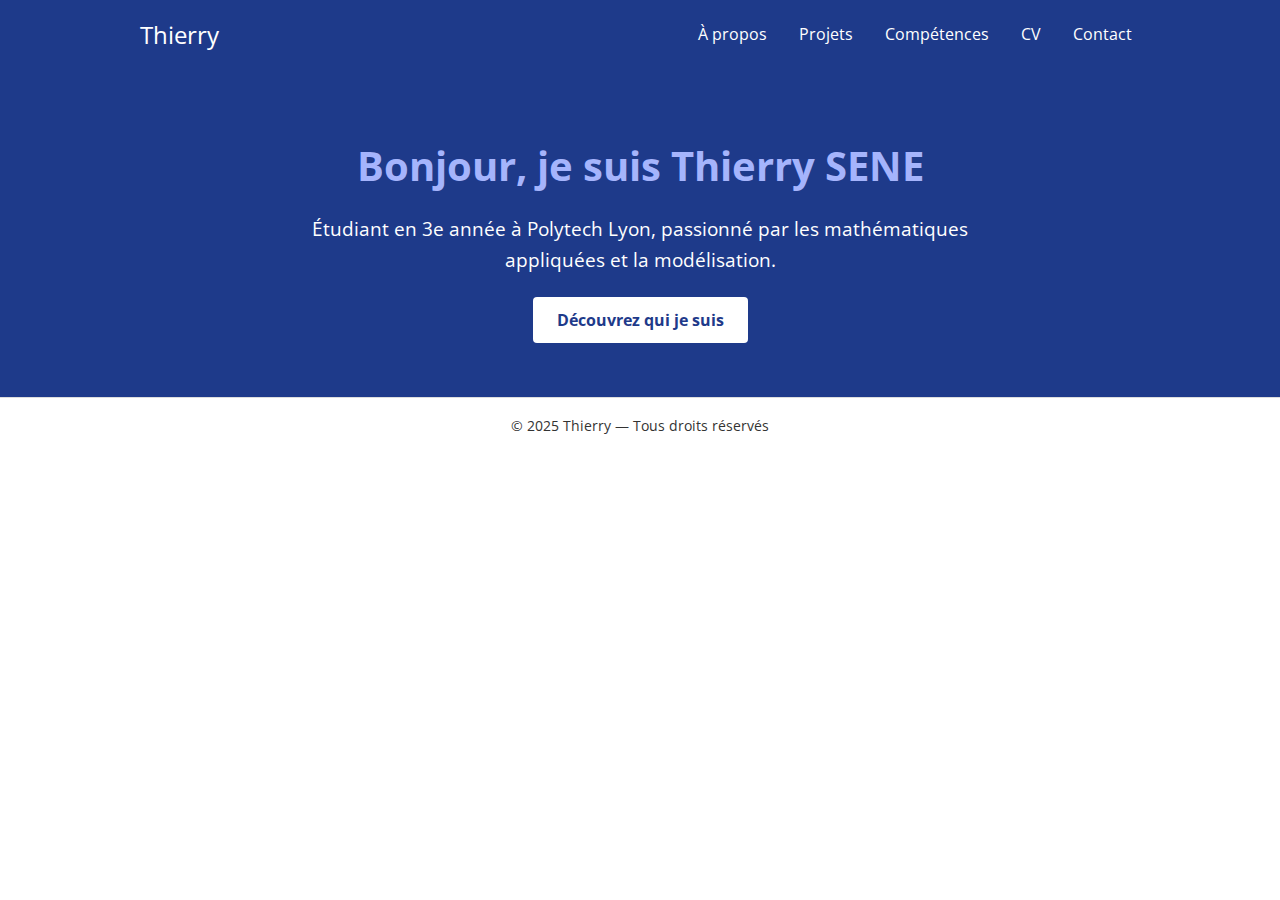
<file: index.html>
<!DOCTYPE html>
<html lang="fr">
<head>
  <meta charset="UTF-8" />
  <meta name="viewport" content="width=device-width, initial-scale=1.0"/>
  <title>Accueil – Thierry</title>
  <link rel="stylesheet" href="styles.css"/>
</head>
<body>
  <header class="site-header">
    <nav class="navbar">
      <a href="index.html" class="logo">Thierry</a>
      <ul class="nav-links">
        <li><a href="about.html">À propos</a></li>
        <li><a href="projets.html">Projets</a></li>
        <li><a href="competences.html">Compétences</a></li>
        <li><a href="cv.html">CV</a></li>
        <li><a href="contact.html">Contact</a></li>
        <link href="https://fonts.googleapis.com/css2?family=Open+Sans:wght@400;600;700&display=swap" rel="stylesheet">
    </ul>
    </nav>
  </header>

  <main class="hero">
    <div class="hero-content">
      <h1>Bonjour, je suis Thierry SENE</h1>
      <p>Étudiant en 3e année à Polytech Lyon, passionné par les mathématiques appliquées et la modélisation.</p>
      <a href="about.html" class="btn">Découvrez qui je suis</a>
    </div>
  </main>

  <footer class="site-footer">
    <p>&copy; 2025 Thierry — Tous droits réservés</p>
  </footer>
</body>
</html>
</file>
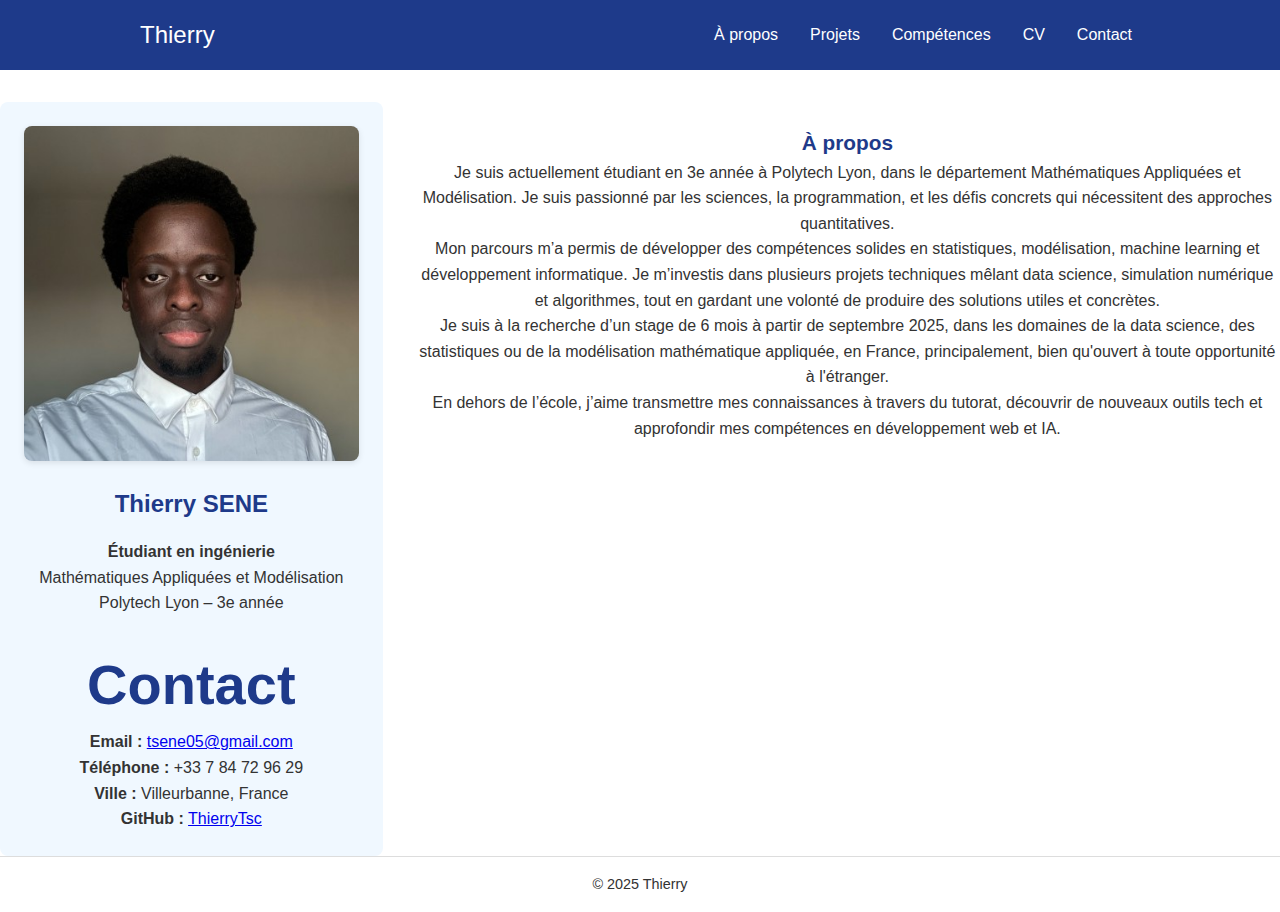
<file: about.html>
<!DOCTYPE html>
<html lang="fr">
<head>
  <meta charset="UTF-8" />
  <meta name="viewport" content="width=device-width, initial-scale=1.0"/>
  <title>À propos – Thierry</title>
  <link rel="stylesheet" href="styles.css"/>
</head>
<body>
  <header class="site-header">
    <nav class="navbar">
      <a href="index.html" class="logo">Thierry</a>
      <ul class="nav-links">
        <li><a href="about.html">À propos</a></li>
        <li><a href="projets.html">Projets</a></li>
        <li><a href="competences.html">Compétences</a></li>
        <li><a href="cv.html">CV</a></li>
        <li><a href="contact.html">Contact</a></li>
      </ul>
    </nav>
  </header>

  <main class="cv-layout">
  <!-- Colonne gauche -->
  <aside class="cv-sidebar">
  <img src="Photo Linkedin.jpg" alt="Photo de Thierry" class="profile-photo" />
  <h2>Thierry SENE</h2>
    <p><strong>Étudiant en ingénierie</strong></p>
    <p>Mathématiques Appliquées et Modélisation</p>
    <p>Polytech Lyon – 3e année</p>

    <h3>Contact</h3>
    <p><strong>Email :</strong> <a href="mailto:tsene05@gmail.com">tsene05@gmail.com</a></p>
    <p><strong>Téléphone :</strong> +33 7 84 72 96 29</p>
    <p><strong>Ville :</strong> Villeurbanne, France</p>
    <p><strong>GitHub :</strong> <a href="https://github.com/ThierryTsc" target="_blank">ThierryTsc</a></p>
  </aside>

  <!-- Colonne droite -->
  <section class="cv-main">
    <h2>À propos</h2>
    <p>
      Je suis actuellement étudiant en 3e année à Polytech Lyon, dans le département Mathématiques Appliquées et Modélisation.
      Je suis passionné par les sciences, la programmation, et les défis concrets qui nécessitent des approches quantitatives.
    </p>

    <p>
      Mon parcours m’a permis de développer des compétences solides en statistiques, modélisation, machine learning et développement informatique. 
      Je m’investis dans plusieurs projets techniques mêlant data science, simulation numérique et algorithmes, tout en gardant une volonté de produire des solutions utiles et concrètes.
    </p>

    <p>
      Je suis à la recherche d’un stage de 6 mois à partir de septembre 2025, dans les domaines de la data science, des statistiques ou de la modélisation mathématique appliquée, en France, principalement, bien qu'ouvert à toute opportunité à l'étranger.
    </p>

    <p>
      En dehors de l’école, j’aime transmettre mes connaissances à travers du tutorat, découvrir de nouveaux outils tech et approfondir mes compétences en développement web et IA.
    </p>
  </section>
</main>


  <footer class="site-footer">
    <p>&copy; 2025 Thierry</p>
  </footer>
</body>
</html>
</file>
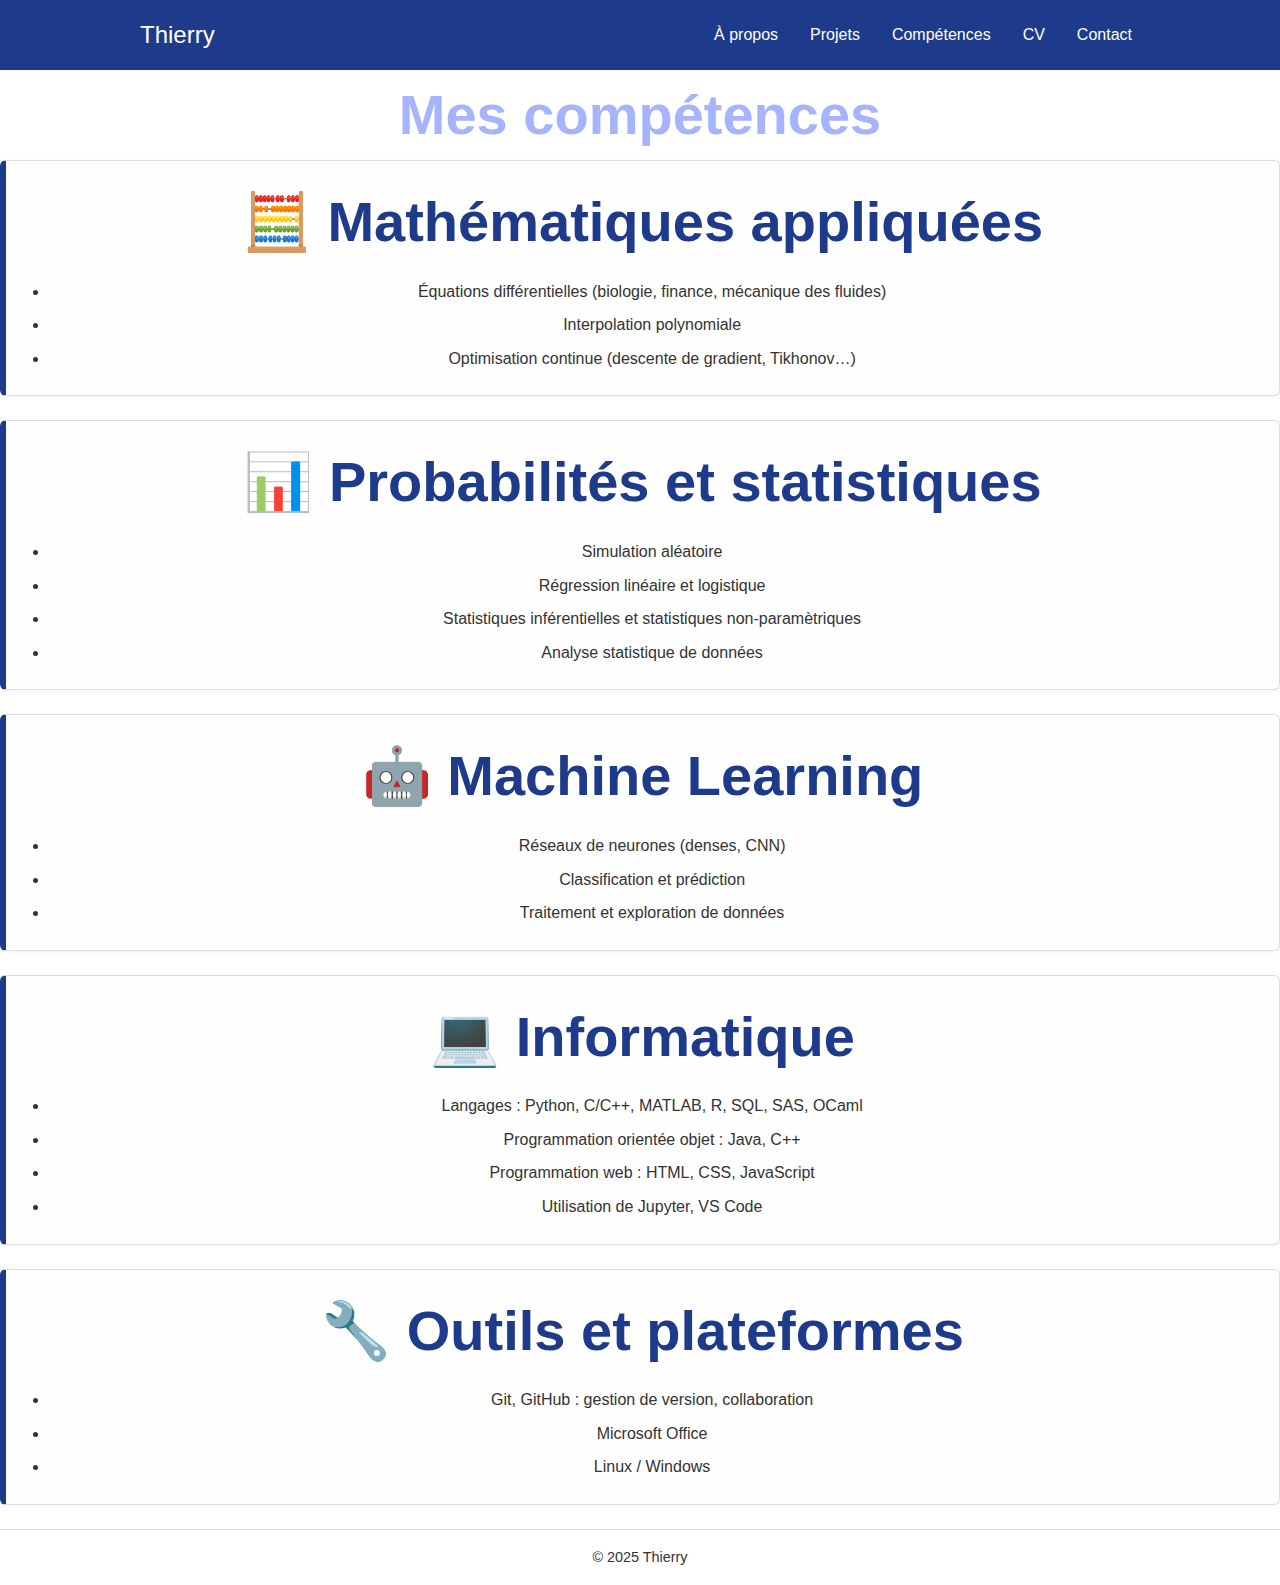
<file: competences.html>
<!DOCTYPE html>
<html lang="fr">
<head>
  <meta charset="UTF-8" />
  <meta name="viewport" content="width=device-width, initial-scale=1.0"/>
  <title>Compétences – Thierry</title>
  <link rel="stylesheet" href="styles.css"/>
</head>
<body>
  <header class="site-header">
    <nav class="navbar">
      <a href="index.html" class="logo">Thierry</a>
      <ul class="nav-links">
        <li><a href="about.html">À propos</a></li>
        <li><a href="projets.html">Projets</a></li>
        <li><a href="competences.html">Compétences</a></li>
        <li><a href="cv.html">CV</a></li>
        <li><a href="contact.html">Contact</a></li>
      </ul>
    </nav>
  </header>

  <main class="main-content">
  <h1>Mes compétences</h1>

  <div class="skill-card">
    <h2>🧮 Mathématiques appliquées</h2>
    <ul>
      <li>Équations différentielles (biologie, finance, mécanique des fluides)</li>
      <li>Interpolation polynomiale</li>
      <li>Optimisation continue (descente de gradient, Tikhonov…)</li>
    </ul>
  </div>

  <div class="skill-card">
    <h2>📊 Probabilités et statistiques</h2>
    <ul>
      <li>Simulation aléatoire</li>
      <li>Régression linéaire et logistique</li>
      <li>Statistiques inférentielles et statistiques non-paramètriques</li>
      <li>Analyse statistique de données</li>
    </ul>
  </div>

  <div class="skill-card">
    <h2>🤖 Machine Learning</h2>
    <ul>
      <li>Réseaux de neurones (denses, CNN)</li>
      <li>Classification et prédiction</li>
      <li>Traitement et exploration de données</li>
    </ul>
  </div>

  <div class="skill-card">
    <h2>💻 Informatique</h2>
    <ul>
      <li>Langages : Python, C/C++, MATLAB, R, SQL, SAS, OCaml</li>
      <li>Programmation orientée objet : Java, C++</li>
      <li>Programmation web : HTML, CSS, JavaScript</li>
      <li>Utilisation de Jupyter, VS Code</li>
    </ul>
  </div>

  <div class="skill-card">
    <h2>🔧 Outils et plateformes</h2>
    <ul>
      <li>Git, GitHub : gestion de version, collaboration</li>
      <li>Microsoft Office</li>
      <li>Linux / Windows</li>
    </ul>
  </div>
</main>


  <footer class="site-footer">
    <p>&copy; 2025 Thierry</p>
  </footer>
</body>
</html>
</file>
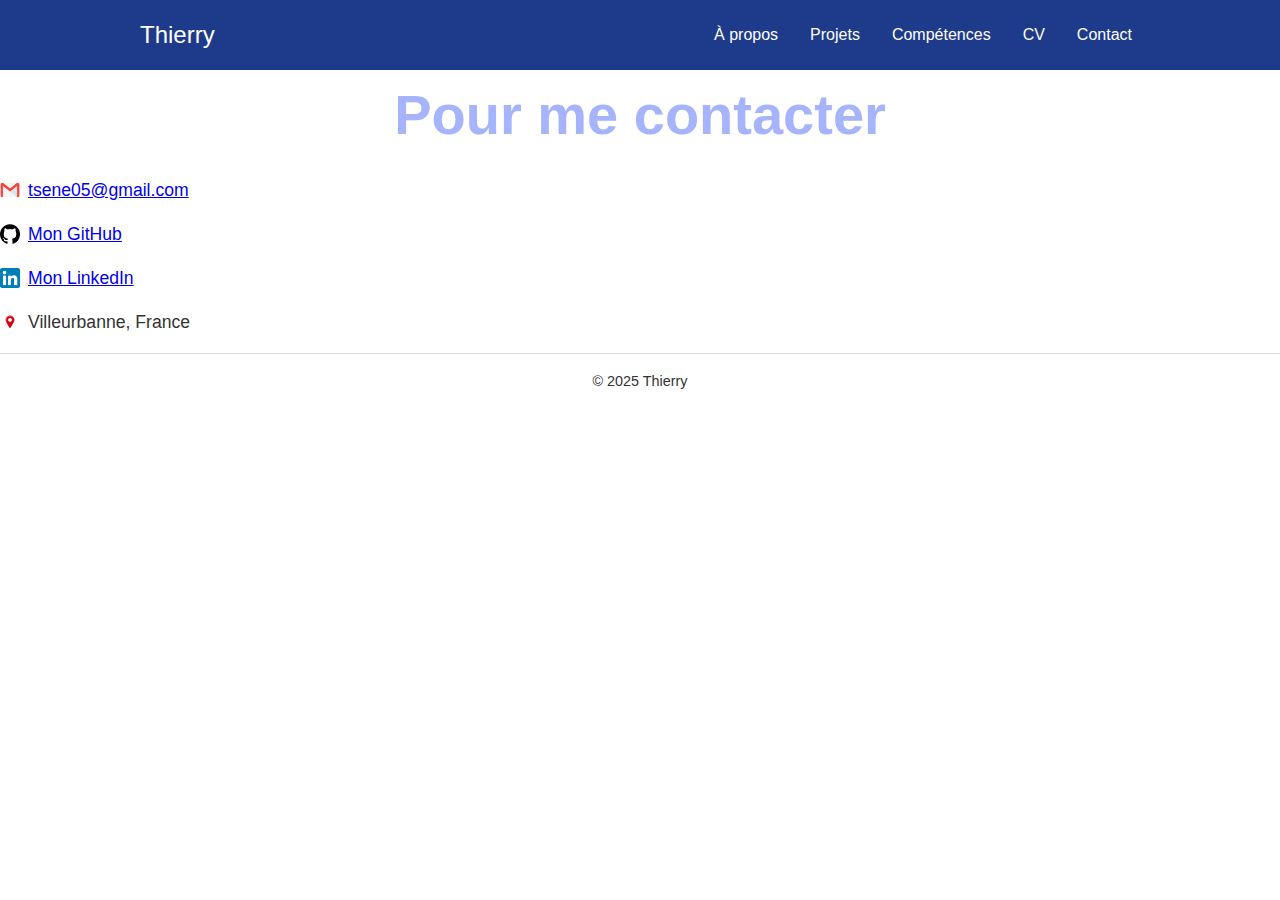
<file: contact.html>
<!DOCTYPE html>
<html lang="fr">
<head>
  <meta charset="UTF-8" />
  <meta name="viewport" content="width=device-width, initial-scale=1.0"/>
  <title>Contact – Thierry</title>
  <link rel="stylesheet" href="https://cdnjs.cloudflare.com/ajax/libs/font-awesome/6.5.0/css/all.min.css" integrity="sha512-sOMEKEYHERE" crossorigin="anonymous" referrerpolicy="no-referrer" />
  <link rel="stylesheet" href="styles.css"/>
  <link href="https://unpkg.com/aos@2.3.1/dist/aos.css" rel="stylesheet" />

</head>
<body>
  <header class="site-header">
    <nav class="navbar">
      <a href="index.html" class="logo">Thierry</a>
          <!-- bouton menu -->
    <button class="menu-toggle" id="menu-toggle">☰</button> 
      <ul class="nav-links" id="nav-links">
        <li><a href="about.html">À propos</a></li>
        <li><a href="projets.html">Projets</a></li>
        <li><a href="competences.html">Compétences</a></li>
        <li><a href="cv.html">CV</a></li>
        <li><a href="contact.html">Contact</a></li>
      </ul>
    </nav>
  </header>

  <main class="main-content">
  <h1>Pour me contacter</h1>
  <ul class="contact-list">
    <li>
      <img src="mail.png" alt="Email" width="20" />
      <a href="mailto:tsene05@gmail.com">tsene05@gmail.com</a>
    </li>
    <li>
      <img src="github.png" alt="GitHub" width="20" />
      <a href="https://github.com/ThierryTsc" target="_blank">Mon GitHub</a>
    </li>
    <li>
      <img src="linkedin.png" alt="LinkedIn" width="20" />
      <a href="https://www.linkedin.com/in/thierry-sene-418bbb2a4/" target="_blank">Mon LinkedIn</a>
    </li>
    <li>
      <img src="localisation.png" alt="Localisation" width="20" />
      Villeurbanne, France
    </li>
  </ul>
</main>



  <footer class="site-footer">
    <p>&copy; 2025 Thierry</p>
  </footer>
  <script src="script.js"></script>
  <script src="https://unpkg.com/aos@2.3.1/dist/aos.js"></script>
<script>
  AOS.init({
    duration: 800,
    once: true
  });
</script>


</body>
</html>
</file>
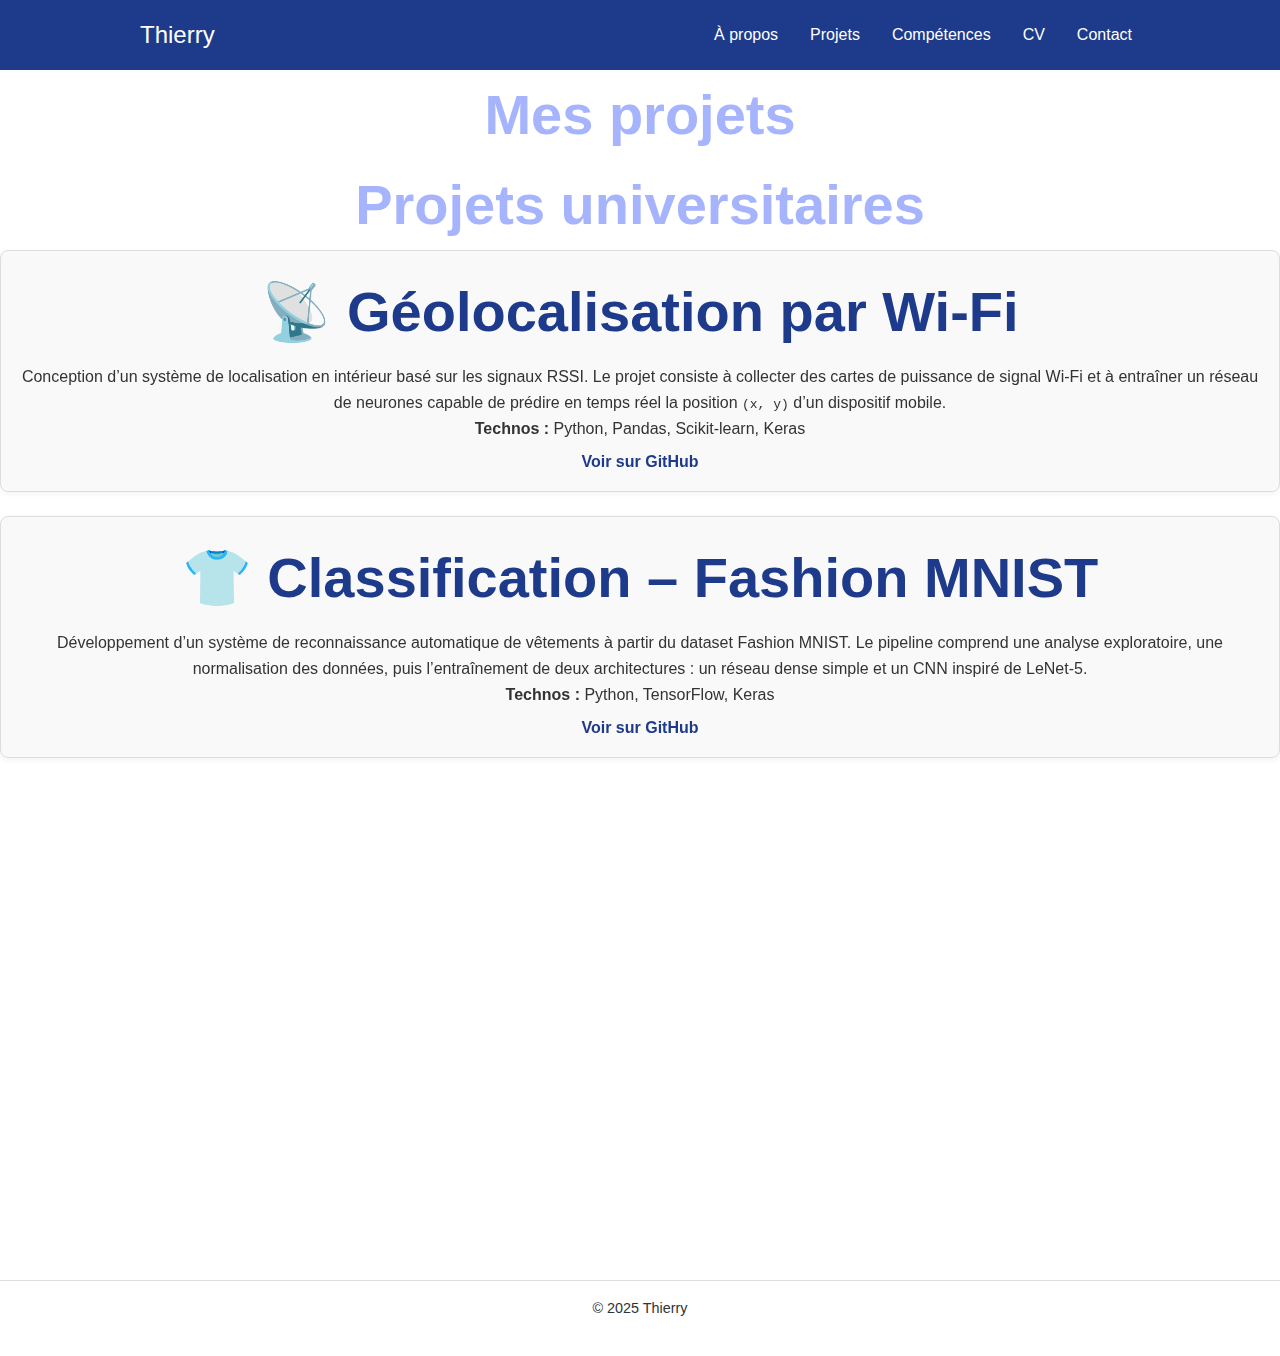
<file: projets.html>
<!DOCTYPE html>
<html lang="fr">
<head>
  <meta charset="UTF-8" />
  <meta name="viewport" content="width=device-width, initial-scale=1.0"/>
  <title>Projets – Thierry</title>
  <link rel="stylesheet" href="styles.css"/>
  <link href="https://unpkg.com/aos@2.3.1/dist/aos.css" rel="stylesheet" />

</head>

<body>
  <header class="site-header">
    <nav class="navbar">
      <a href="index.html" class="logo">Thierry</a>
          <!-- bouton menu -->
    <button class="menu-toggle" id="menu-toggle">☰ </button>
      <ul class="nav-links" id="nav-links">
        <li><a href="about.html">À propos</a></li>
        <li><a href="projets.html">Projets</a></li>
        <li><a href="competences.html">Compétences</a></li>
        <li><a href="cv.html">CV</a></li>
        <li><a href="contact.html">Contact</a></li>
      </ul>
    </nav>
  </header>

  <main class="main-content">
  <h1>Mes projets</h1>

  <section>
    <h2>Projets universitaires</h2>

    <div class="project-card" data-aos ="fade-up">
      <h3>📡 Géolocalisation par Wi-Fi</h3>
      <p>
        Conception d’un système de localisation en intérieur basé sur les signaux RSSI. Le projet consiste à
        collecter des cartes de puissance de signal Wi-Fi et à entraîner un réseau de neurones capable de
        prédire en temps réel la position <code>(x, y)</code> d’un dispositif mobile.
      </p>
      <p><strong>Technos :</strong> Python, Pandas, Scikit-learn, Keras</p>
      <a href="https://github.com/ThierryTsc/Wi-Fi-Geolocalisation-using-RSSI" target="_blank">Voir sur GitHub</a>
    </div>

    <div class="project-card" data-aos="fade-up">
      <h3>👕 Classification – Fashion MNIST</h3>
      <p>
        Développement d’un système de reconnaissance automatique de vêtements à partir du dataset Fashion MNIST.
        Le pipeline comprend une analyse exploratoire, une normalisation des données, puis l’entraînement de deux
        architectures : un réseau dense simple et un CNN inspiré de LeNet-5.
      </p>
      <p><strong>Technos :</strong> Python, TensorFlow, Keras</p>
      <a href="https://github.com/ThierryTsc/Fashion-MNIST-Image-Classification" target="_blank">Voir sur GitHub</a>
    </div>

    <div class="project-card" data-aos="fade-up">
      <h3>🚉 Challenge Data SNCF</h3>
      <p>
        Participation à un concours sous l'égérie de la SNCF visant à prédire l’affluence dans les gares françaises.
        Utilisation de modèles de machine learning supervisés (régression, réseau de neurones) pour analyser de
        grandes quantités de données temporelles et spatiales.
      </p>
      <p><strong>Technos :</strong> Python, Pandas, Keras</p>
      <a href="https://github.com/ThierryTsc/SNCF-Transilien-Daily-Validations-Forecast" target="_blank">Voir sur GitHub</a>
    </div>

    <div class="project-card" data-aos = "fade-up">
      <h3>📈 Résolution d’EDP</h3>
      <p>
        Implémentation de plusieurs méthodes numériques pour résoudre des EDP linéaires :
        <em>Jacobi, Gauss-Seidel, Gradient Conjugué</em>. Étude de la vitesse de convergence et comparaison
        des performances selon le type de matrice.
      </p>
      <p><strong>Technos :</strong> C, algèbre linéaire</p>
    </div>
  </section>
</main>


  <footer class="site-footer">
    <p>&copy; 2025 Thierry</p>
  </footer>
  <script src="script.js"></script>
  <script src="https://unpkg.com/aos@2.3.1/dist/aos.js"></script>
<script>
  AOS.init({
    duration: 800,
    once: true
  });
</script>

</body>
</html>
</file>
<file: styles.css>
/* Reset simplifié */
* {
  margin: 0;
  padding: 0;
  box-sizing: border-box;
}

/* Couleurs */
:root {
  --bleu-principal: #1e3a8a;
  --blanc: #ffffff;
  --gris-fonce: #333333;
}

body {
  font-family: 'Open Sans', sans-serif;
  color: var(--gris-fonce);
  background: var(--blanc);
  line-height: 1.6;
  text-align: center;
}

/* Header / Navbar */
.site-header {
  background: var(--bleu-principal);
  padding: 1rem;
}
.navbar {
  max-width: 1000px;
  margin: 0 auto;
  display: flex;
  align-items: center;
  justify-content: space-between;
}
.logo {
  font-size: 1.5rem;
  color: var(--blanc);
  text-decoration: none;
}
.nav-links {
  list-style: none;
  display: flex;
}
.nav-links li {
  margin-left: 1rem;
}
.nav-links a {
  color: var(--blanc);
  text-decoration: none;
  padding: 0.5rem;
}
.nav-links a:hover {
  background: rgba(255,255,255,0.2);
  border-radius: 4px;
}

/* Hero section */
.hero {
  background: var(--bleu-principal);
  color: var(--blanc);
  text-align: center;
  padding: 4rem 1rem;
}
.hero-content {
  max-width: 720px;
  margin: 0 auto;
}
.hero h1 {
  font-size: 2.5rem;
  margin-bottom: 1rem;
}
.hero p {
  font-size: 1.2rem;
  margin-bottom: 2rem;
}
.btn {
  background: var(--blanc);
  color: var(--bleu-principal);
  padding: 0.75rem 1.5rem;
  border: none;
  border-radius: 4px;
  text-decoration: none;
  font-weight: bold;
}
.btn:hover {
  background: #f0f0f0;
}

/* Footer */
.site-footer {
  text-align: center;
  padding: 1rem;
  font-size: 0.9rem;
  border-top: 1px solid #ddd;
}

@media (max-width: 600px) {
  .nav-links {
    display: none; /* on simplifie pour mobile */
  }
}


.contact-list {
  list-style: none;
  padding: 0;
}

.contact-list li {
  display: flex;
  align-items: center;
  gap: 0.5rem;
  margin: 1rem 0;
  font-size: 1.1rem;
  text-align: center;
}

.contact-list img {
  vertical-align: middle;
}

h1, h2, h3 {
color : #A5B4FC ;
text-align: center;
font-size: 3.5em;
}

.project-card {
  border: 1px solid #ddd;
  border-radius: 8px;
  padding: 1rem;
  margin-bottom: 1.5rem;
  background-color: #f9f9f9;
  box-shadow: 0 2px 6px rgba(0,0,0,0.05);
  transition: transform 0.2s ease-in-out;
}

.project-card:hover {
  transform: translateY(-3px);
  background-color: #f0f8ff;
}

.project-card h3 {
  margin-bottom: 0.5rem;
  color: var(--bleu-principal);
}

.project-card a {
  display: inline-block;
  margin-top: 0.5rem;
  color: #1e3a8a;
  text-decoration: none;
  font-weight: bold;
}

.project-card a:hover {
  text-decoration: underline;
}

.skill-card {
  border: 1px solid #ddd;
  border-left: 6px solid var(--bleu-principal);
  border-radius: 6px;
  padding: 1rem 1.5rem;
  margin-bottom: 1.5rem;
  background-color: #fefefe;
  box-shadow: 0 1px 4px rgba(0,0,0,0.05);
  transition: background 0.2s ease-in-out;
}

.skill-card:hover {
  background-color: #f0f8ff;
}

.skill-card h2 {
  margin-bottom: 0.75rem;
  color: var(--bleu-principal);
}

.skill-card ul {
  padding-left: 1.2rem;
}

.skill-card li {
  margin-bottom: 0.5rem;
}


.cv-layout {
  display: flex;
  flex-wrap: wrap;
  gap: 2rem;
  margin-top: 2rem;
}

.cv-sidebar {
  flex: 1 1 250px;
  background-color: #f0f8ff;
  padding: 1.5rem;
  border-radius: 8px;
}

.cv-sidebar h2 {
  font-size: 1.5rem;
  margin-bottom: 1rem;
  color: var(--bleu-principal);
}

.cv-sidebar h3 {
  margin-top: 1.5rem;
  color: var(--bleu-principal);
}

.cv-main {
  flex: 2 1 600px;
}

.cv-main h2 {
  margin-top: 1.5rem;
  color: var(--bleu-principal);
  font-size: 1.3rem;
}

.cv-main ul {
  margin-left: 1rem;
  list-style-type: disc;
}

.cv-download {
  margin-top: 2rem;
}

.cv-download .btn {
  background-color: var(--bleu-principal);
  color: white;
  padding: 0.5rem 1rem;
  border-radius: 6px;
  text-decoration: none;
}

@media screen and (max-width: 768px) {
  .cv-layout {
    flex-direction: column;
  }

  .cv-sidebar, .cv-main {
    width: 100%;
  }

  .cv-sidebar {
    order: 1;
  }

  .cv-main {
    order: 2;
  }
}

.profile-photo {
  width: 100%;
  border-radius: 8px;
  margin-bottom: 1rem;
  object-fit: cover;
  box-shadow: 0 2px 6px rgba(0,0,0,0.1);
}

.menu-toggle {
  display: none;
  background: none;
  border: none;
  font-size: 1.8rem;
  color: white;
  cursor: pointer;
}

@media (max-width: 768px) {
  .menu-toggle {
    display: block;
  }

  .nav-links {
    display: none;
    flex-direction: column;
    background-color: var(--bleu-principal);
    position: absolute;
    top: 60px;
    right: 0;
    width: 100%;
    padding: 1rem 0;
    z-index: 1000;
  }

  .nav-links.active {
    display: flex;
  }

  .nav-links li {
    margin: 0.5rem 0;
    text-align: center;
  }
}
</file>
